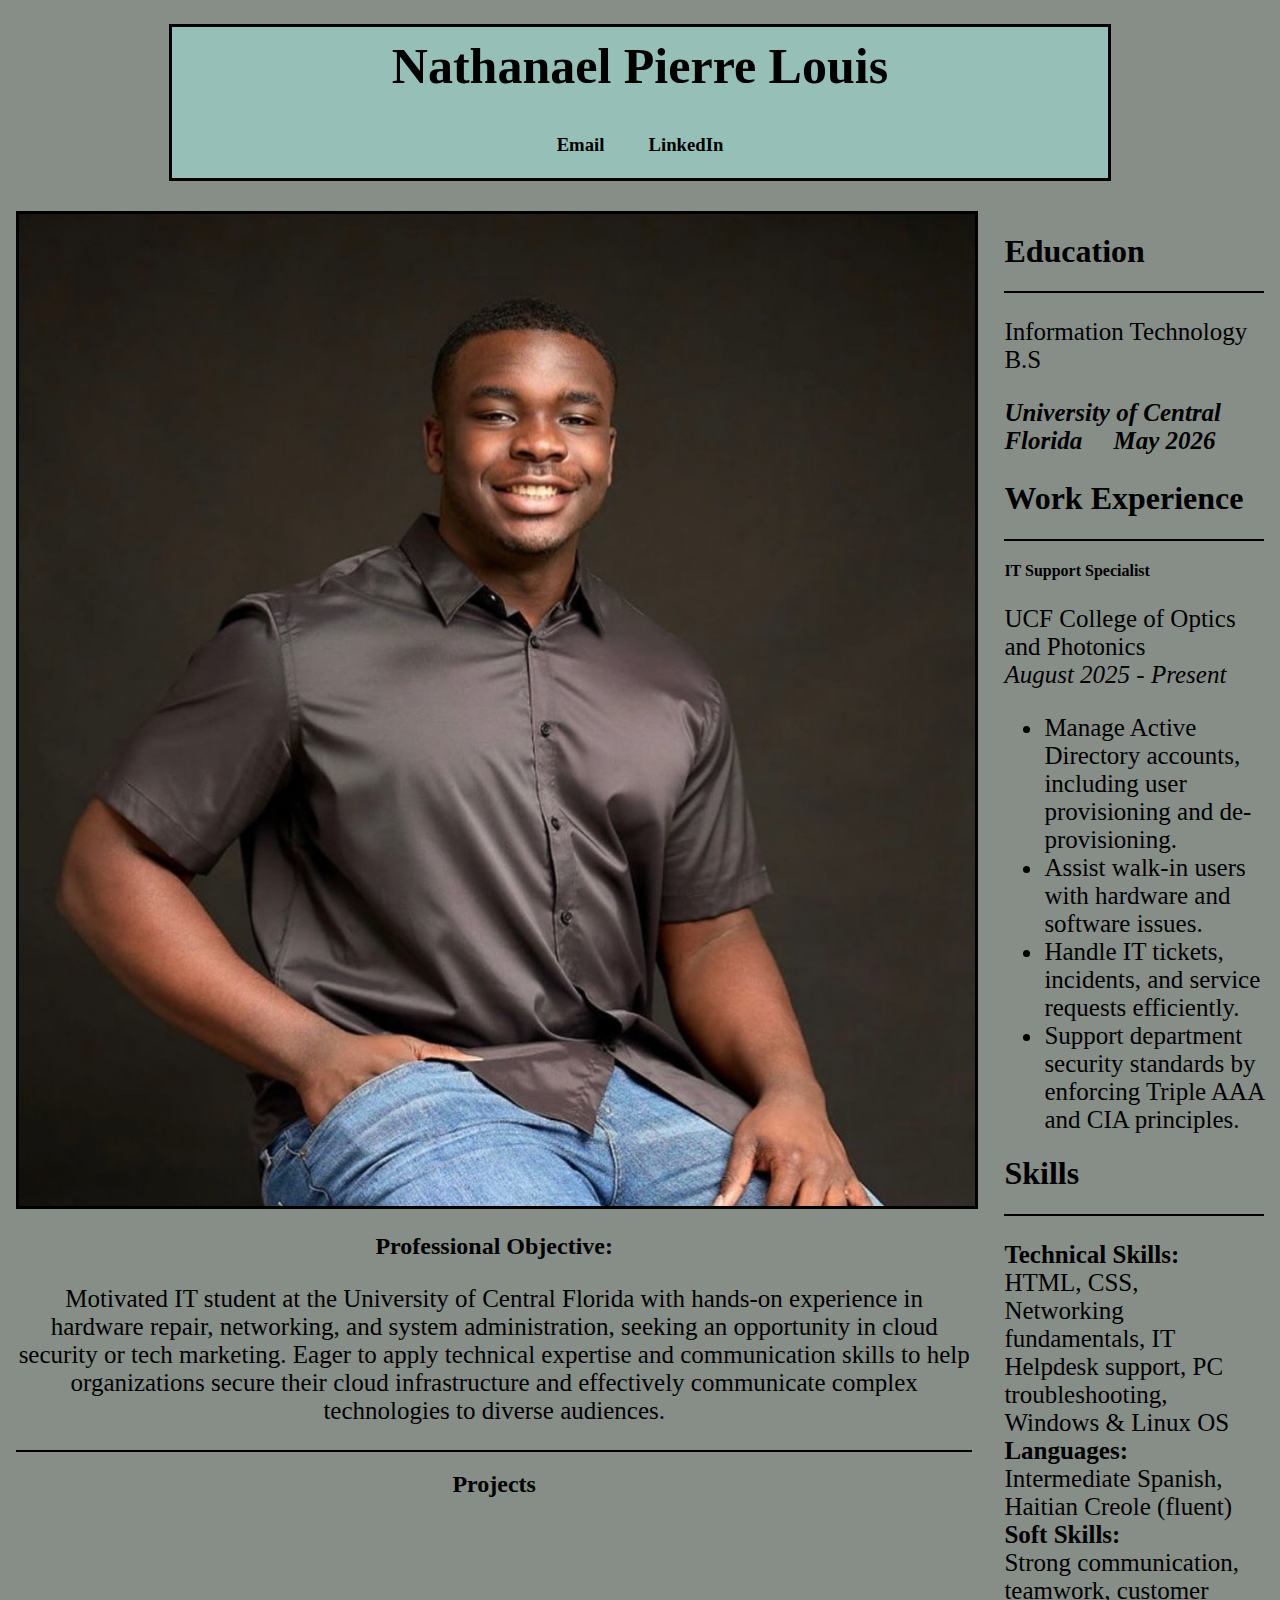
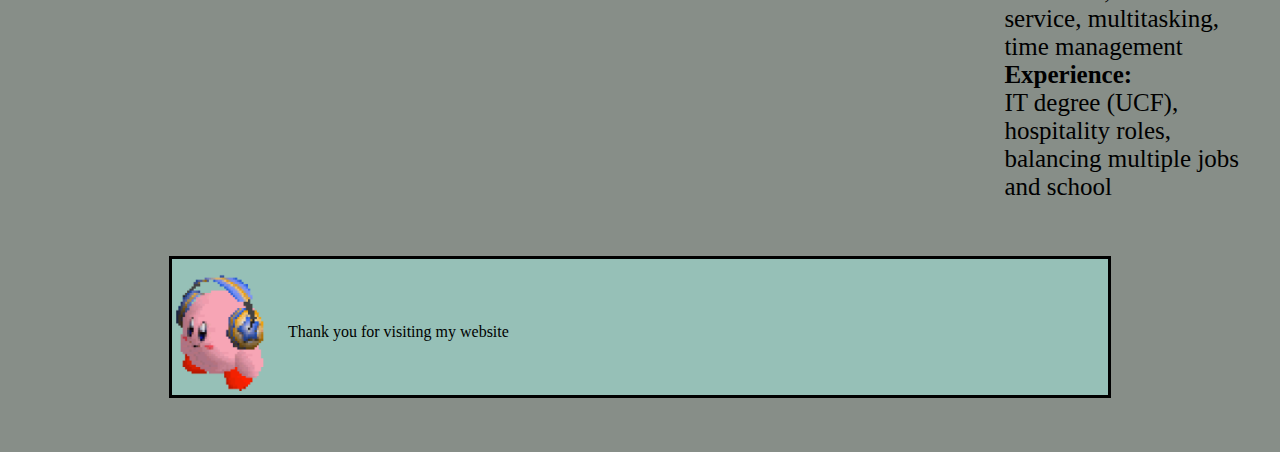
<file: main.html>
<!DOCTYPE html>
<html lang ="en-us">
    
    <head> 
        <meta charset="utf-8">
        <title>My Resume</title>
        <link rel="stylesheet" href="styles.css">
    </head>
 
    <body>

        <header>
            <p style="font-size: 50px; font-weight: bold; margin: 0;">Nathanael Pierre Louis</p>
            <nav>
                <h3>
                    <a href="mailto:na026989@ucf.edu" target="_blank">Email</a>&nbsp;&nbsp;&nbsp;&nbsp;&nbsp;          
                    <a href="https://www.linkedin.com/in/nathanael-pierre-louis" target="_blank">LinkedIn</a>
                </h3>
            </nav>
        </header>

    <main class="layout">

        <aside class="whoami">
            <img src="npl_pic.jpg" id="selfie" alt="Picture of the glorious king himself. Too swag to be rendered in mere pixels">
            <h2>Professional Objective:</h2>
            <p>
                Motivated IT student at the University of Central Florida with hands-on experience in hardware repair,
                networking, and system administration, seeking an opportunity in cloud security or tech marketing. 
                Eager to apply technical expertise and communication skills to help organizations secure their cloud 
                infrastructure and effectively communicate complex technologies to diverse audiences.
            </p>
            <hr>
            
            <h2>Projects</h2> 
            <article>
               
            </article>
              
        </aside>

        <section class="content">
            
            <h1>Education</h1>
            <hr>
            <p>Information Technology B.S</p>
            <p style="font-style: italic; font-weight: bold;">University of Central Florida &nbsp; &nbsp; May 2026 </p>

            <h1>Work Experience</h1>
            <hr>
            <h4>IT Support Specialist</h4>
            <p>UCF College of Optics and Photonics<br><i>August 2025 - Present</i></p>
            <ul>
                <li>Manage Active Directory accounts, including user provisioning and de-provisioning.</li>
                <li>Assist walk-in users with hardware and software issues.</li>
                <li>Handle IT tickets, incidents, and service requests efficiently.</li>
                <li>Support department security standards by enforcing Triple AAA and CIA principles.</li>
            </ul>

            <h1>Skills</h1>
            <hr>
            
            <p>
                <b>Technical Skills:</b><br>
                HTML, CSS, Networking fundamentals, IT Helpdesk support, PC troubleshooting, Windows & Linux OS
                <br>
                
                <b>Languages:</b><br>
                Intermediate Spanish, Haitian Creole (fluent)
                <br>
                
                <b>Soft Skills:</b><br>
                Strong communication, teamwork, customer service, multitasking, time management
                <br>
                
                <b>Experience:</b><br>
                IT degree (UCF), hospitality roles, balancing multiple jobs and school
            </p>

        </section>

    </main>

    <footer>
        <div style="display: flex; align-items: center;">
            <a href="trollface.html" target="blank">
                <img src="kirby.jpg" height="100" width="100" style="margin-right: 16px;" alt="kirby gif">
            </a>
            <span>Thank you for visiting my website</span>
        </div>
    </footer>

    </body>

</html>
</file>
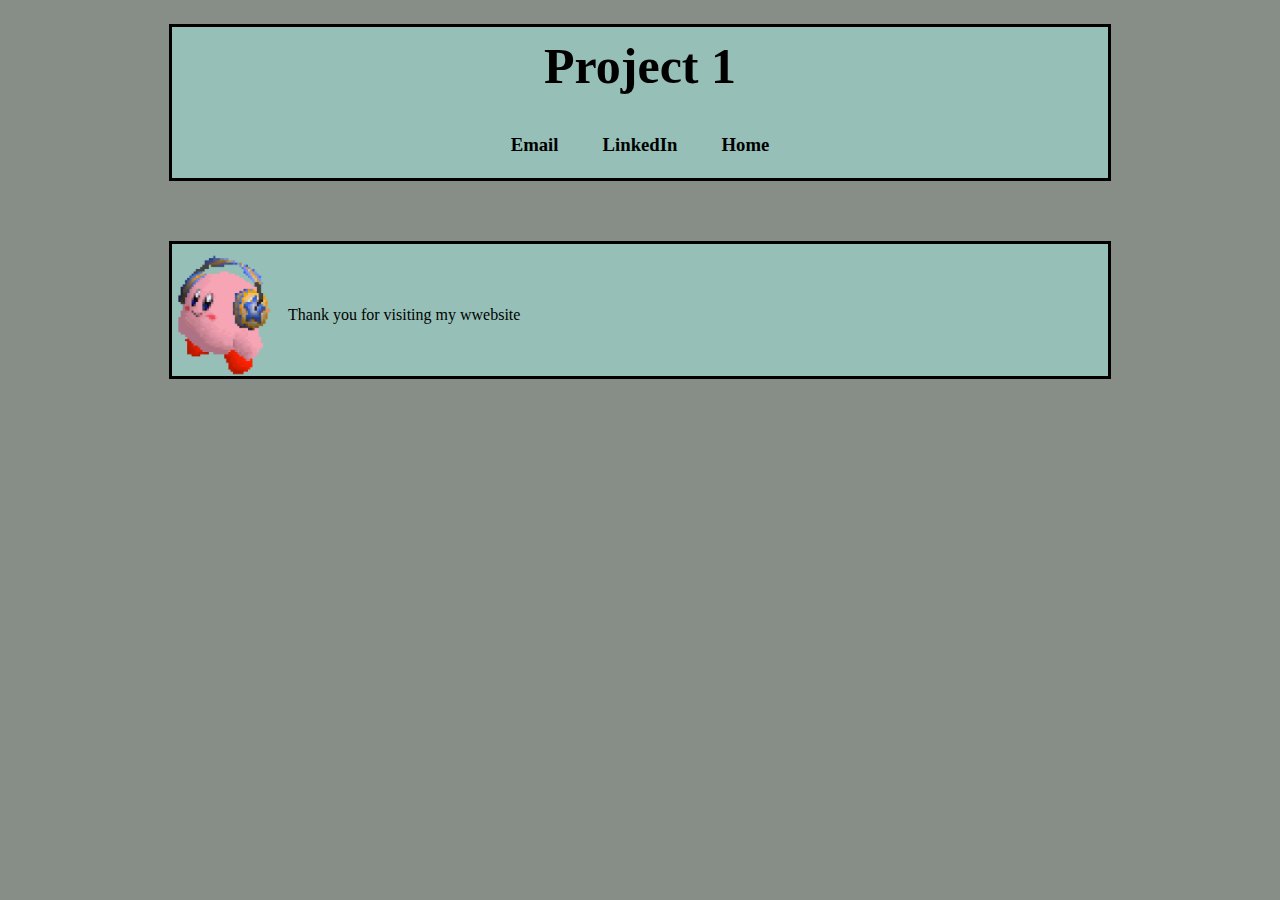
<file: project1.html>
<!DOCTYPE html>
<html lang ="en-us">
    
    <head> 
        <meta charset="utf-8">
        <title>Project 1</title>
        <link rel="stylesheet" href="styles.css">
    </head>
 
    <body>

        <header>
            <p style="font-size: 50px; font-weight: bold; margin: 0;">Project 1</p>
            <nav>
                <h3>
                    <a id="nav_links" href="mailto:na026989@ucf.edu" target="_blank">Email</a>&nbsp;&nbsp;&nbsp;&nbsp;&nbsp;          
                    <a id ="nav_links"href="https://www.linkedin.com/in/nathanael-pierre-louis" target="_blank">LinkedIn</a>&nbsp;&nbsp;&nbsp;&nbsp;&nbsp; 
                    <a href="main.html" target="_blank">Home</a>
                </h3>
            </nav>
        </header>

    <main class="layout">

        <aside class="whoami">
            
        </aside>

        <section class="content">
            
           
        </section>

    </main>

    <footer>
        <div style="display: flex; align-items: center;">
            <img src="kirby.jpg" height="100px" width="100px" style="margin-right: 16px;">
            <span>Thank you for visiting my wwebsite</span>
        </div>
    </footer>

    </body>

</html>
</file>
<file: styles.css>
/* Minimal AI assistance: Added responsive layout/media queries and mobile-friendly
   tweaks (flex column on small screens, fluid media, scalable typography). */
body{
  text-align: center;
  font-family: Georgia, 'Times New Roman', Times, serif;
  background-color: #878E88;
  margin-left: auto;
  margin-right: auto;
  padding: 1rem;
}

nav a{
  color:black
}

nav a:visited{
  color:black;
}

nav a:hover{
  color: white;
}

header{
  padding-top: 10px;
  border: 3px solid rgb(0, 0, 0);
  margin: 0 auto;
  margin-bottom: 30px;
  display: grid;
  width: 75%;
  background-color: #96C0B7;
}

nav{
  border-width: 3px;
  border-color: black;
  margin-top: 1rem;
}

a{
  text-decoration: none;
}

.layout{
  display: flex;
  gap: 2rem;
}

.left,
.right{
  flex: 1;
  margin-left: 50px;
  margin-right: 50px;
  padding: 1.5rem;
  background-color: #D4DFC7;
  width: 200px;
  border: 3px solid rgb(0, 0, 0);
}

body .content{
  text-align: left;
}

#selfie{
  height: 400px;
  width: 400px;
  border: 3px solid black;
}

hr{
  border: 1px solid black;
}

p{
  font-size: 25px;
}

li{
  font-size: 25px;
}

footer{
  padding-top: 10px;
  border: 3px solid rgb(0, 0, 0);
  margin: 0 auto;
  margin-bottom: 30px;
  margin-top: 30px;
  display: grid;
  width: 75%;
  background-color: #96C0B7;
}

img {
  max-width: 100%;
  height: auto;
}

/* the css for my project buttons was templated with chatgpt */

.project-button {
    display: inline-block;
    padding: 10px 15px;
    margin: 5px 0;
    background-color: #4CAF50; 
    color: black;
    text-decoration: none;
    font-weight: bold;
    border-radius: 8px;
    text-align: center;
    transition: background-color 0.3s;
}

.project-button:hover {
    background-color: #45a049; 
}

/* -- Mobile responsiveness tweaks (AI-assisted) -- */
.left img, .right img { max-width: 100%; height: auto; }
.left video, .right video { width: 100% !important; height: auto !important; }

/* Allow nav to wrap and be finger-friendly */
nav a { display: inline-block; padding: 0.25rem 0.5rem; }

@media (max-width: 1024px) {
  header, footer { width: 90%; }
}

@media (max-width: 768px) {
  body { padding: 0.75rem; }
  header, footer { width: 100%; }
  .layout { flex-direction: column; gap: 1rem; }
  .left, .right {
    margin-left: 0; margin-right: 0; padding: 1rem; width: auto;
  }
  /* Scale large text down for small screens */
  p, li { font-size: 18px; }
  h1 { font-size: 28px; }
  h2 { font-size: 22px; }
  /* Make nav links stack if crowded */
  nav h3 { display: flex; flex-wrap: wrap; gap: 0.5rem 1rem; justify-content: center; }
}

/* Prevent giant fixed-size images */
#selfie { max-width: 100%; height: auto; width: auto; }
</file>
